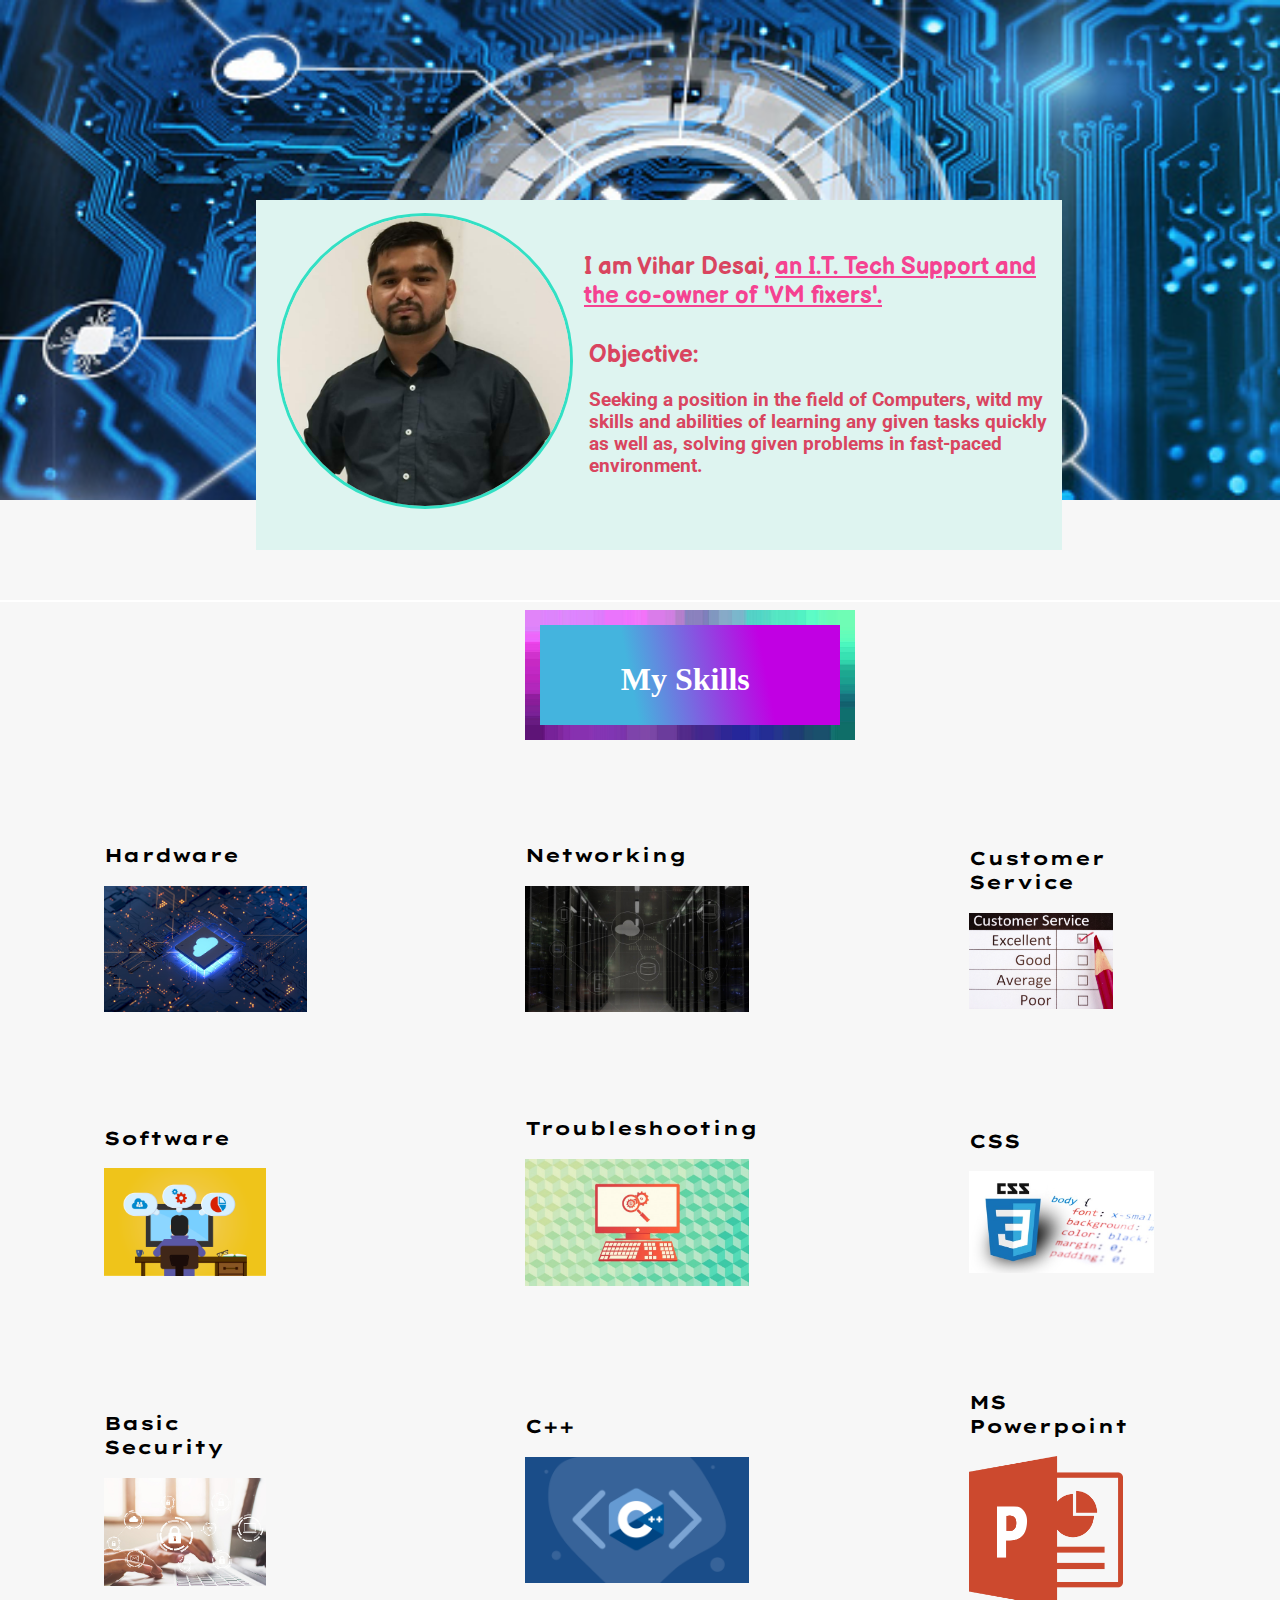
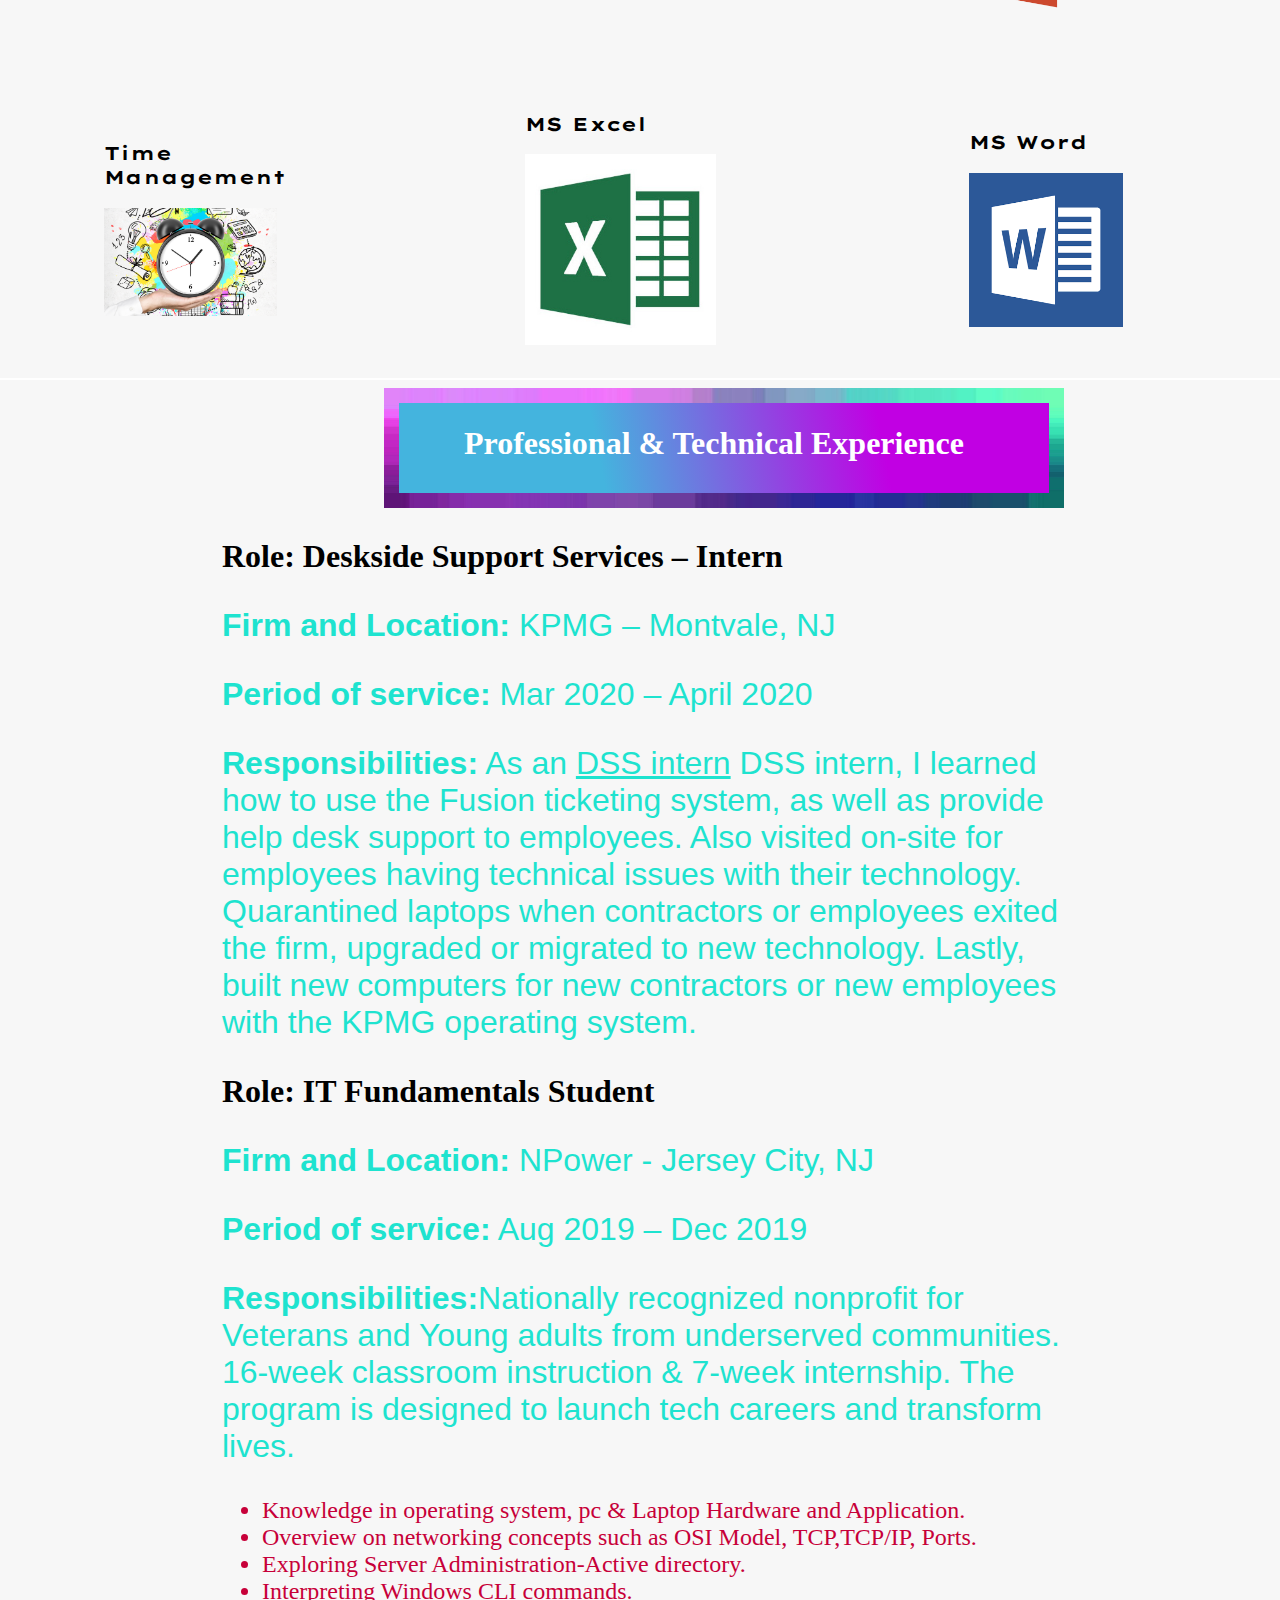
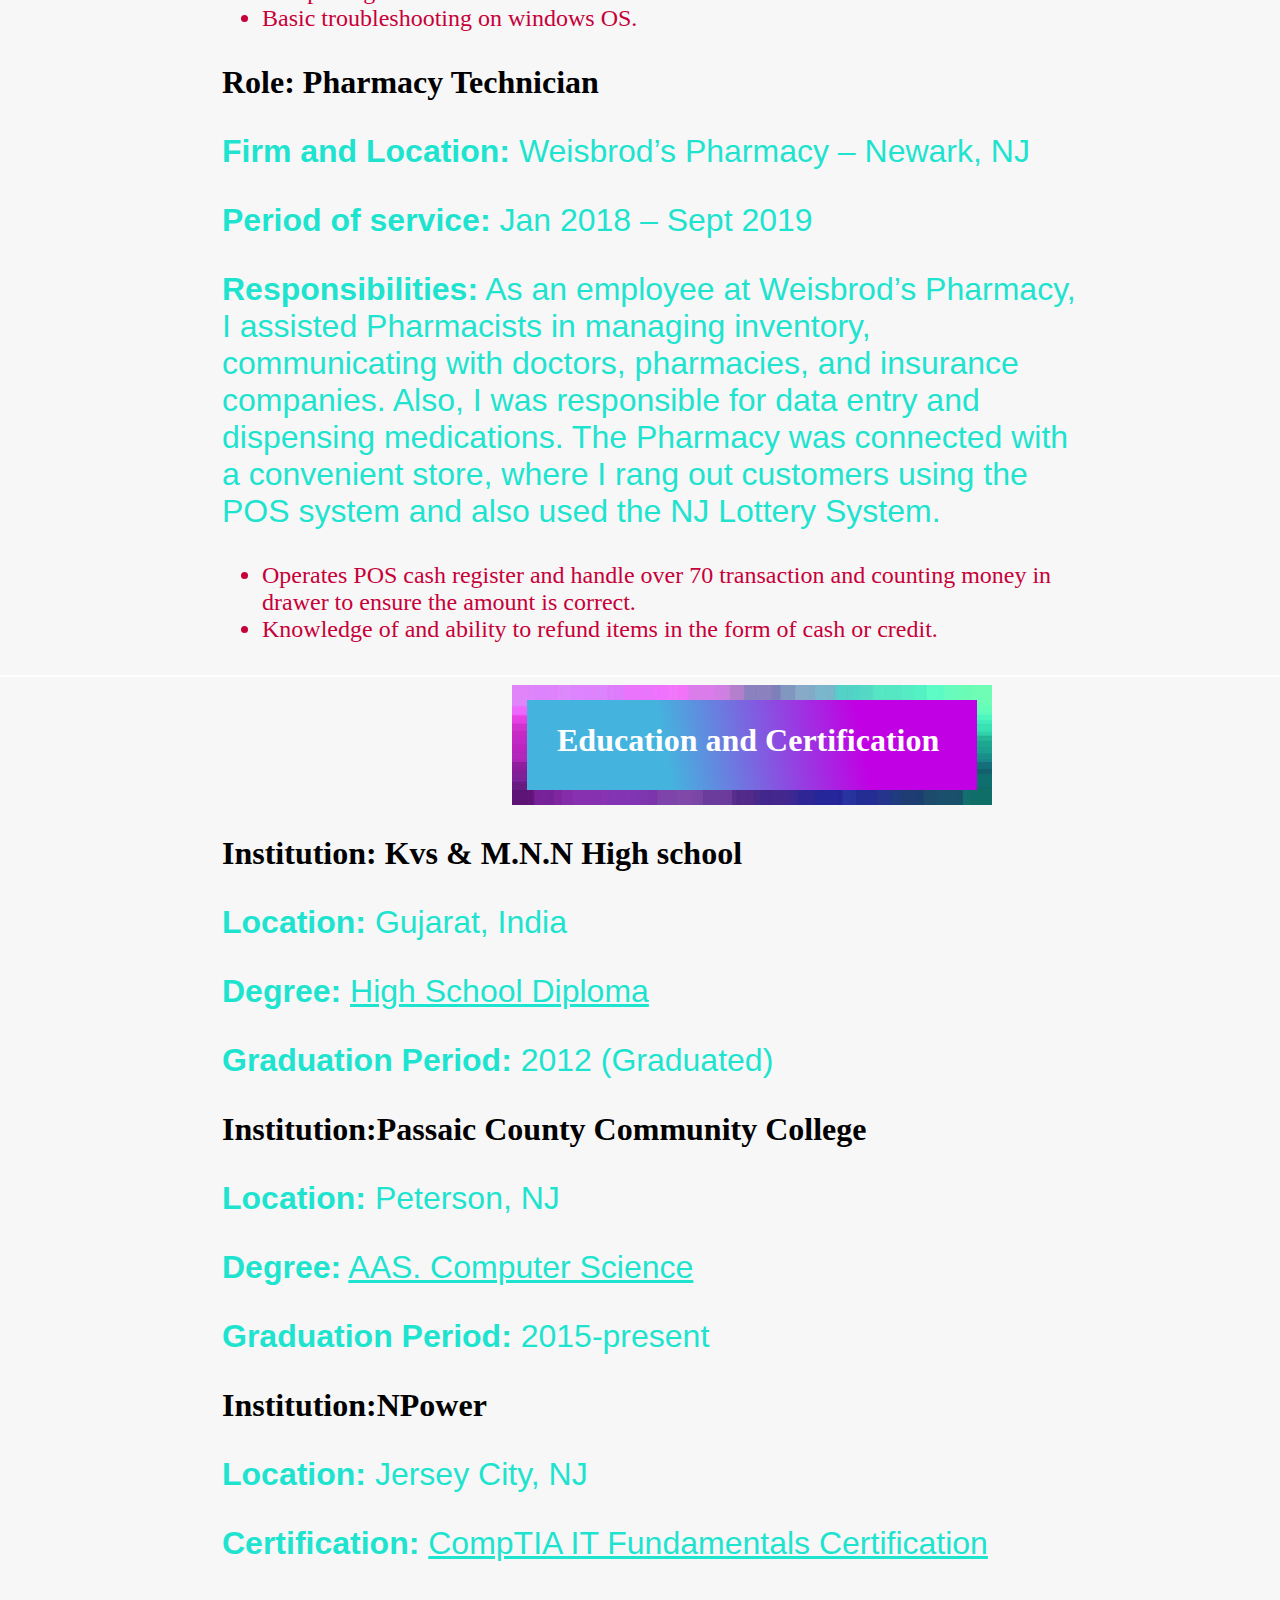
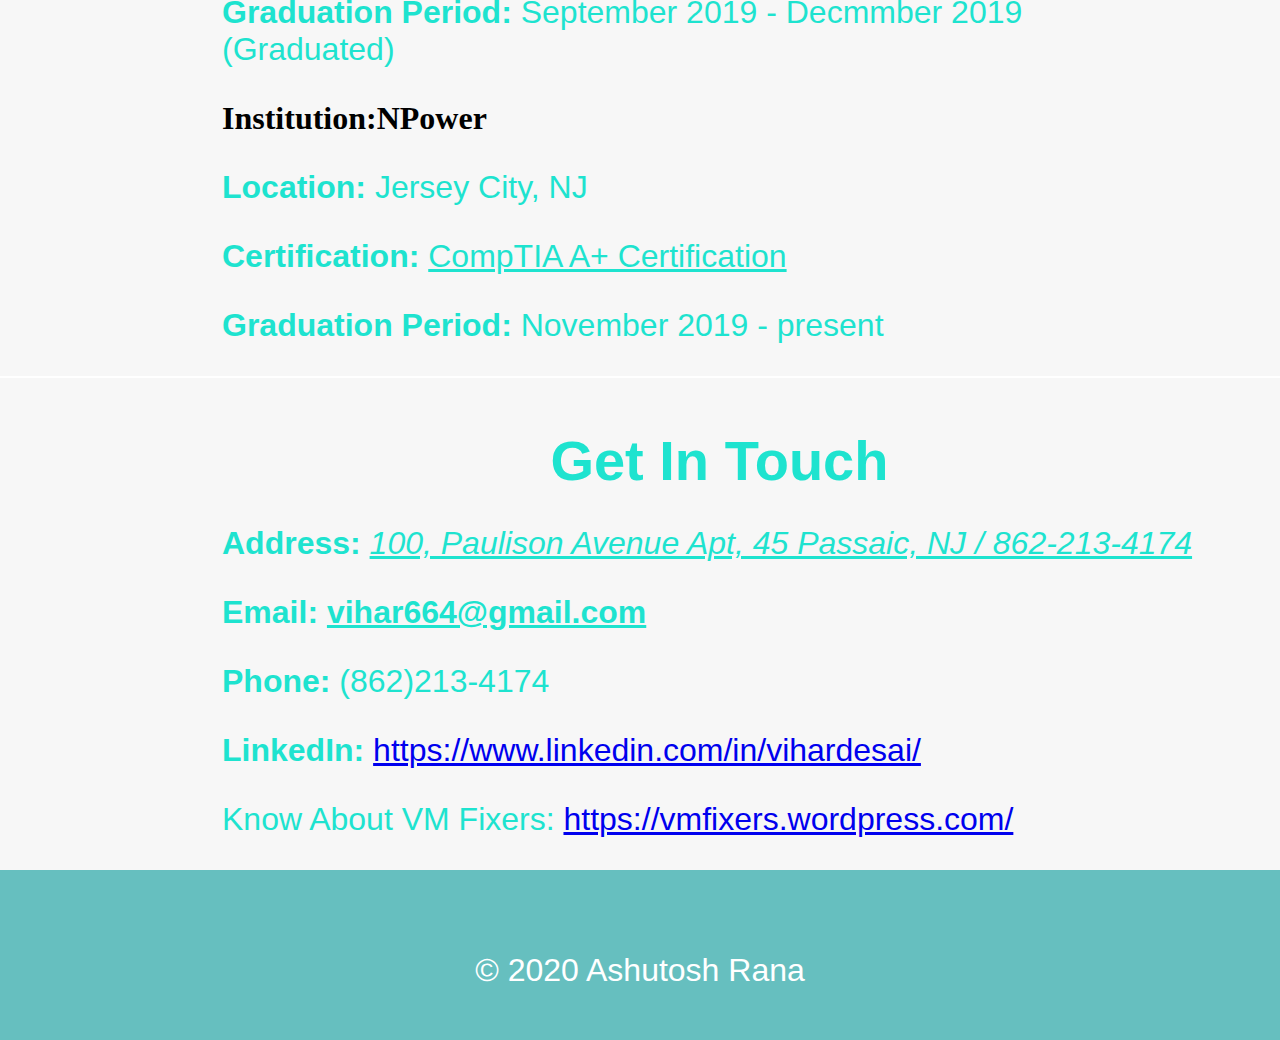
<file: index.html>
<!DOCTYPE html>
<html lang="en" dir="ltr">

<head>
  <meta charset="utf-8">
  <link rel="stylesheet" href="style.css">
  <link href="https://fonts.googleapis.com/css2?family=Balsamiq+Sans&family=Lexend+Tera&family=Metal+Mania&family=Roboto:wght@300&display=swap" rel="stylesheet">

  <title>Vihar Desai Resume</title>
</head>

<body>
  <div id="top">
    <div class="main">
      <table>
        <tr>
          <td><img id="dp" src="images/vihar-dp.jpg" alt=""></td>
          <td>
            <h2 id="info">I am Vihar Desai, <span id="sp"><u>an I.T. Tech Support and the co-owner of 'VM fixers'.</u></span></h2>
            <h2 style="padding-left:30px">Objective: </h2>
            <h3 id="objective">Seeking a position in the field of Computers, witd my skills and abilities of learning any given tasks quickly as well as, solving given problems in fast-paced environment.</h3>
          </td>
        </tr>
      </table>
    </div>

  </div>

  <div class="middle-container">
    <hr>
    <div class="skills">
      <div class="my-skills">
        <h1 class="mys">My Skills</h1>
      </div>
      <table>
        <tr>
          <td>
            <div class="skill-row">
              <h3>Hardware</h3>
              <img class=" hardware" src="images/hardware.jpg" alt="">
            </div>
          </td>
          <td>
            <div class="skill-row">
              <h3>Networking</h3>
              <img class="networking" src="images/network.jpg" alt="">
            </div>
          </td>
          <td>
            <div class="skill-row">
              <h3>Customer Service</h3>
              <img class="csv" src="images/service.jpg" alt="">
            </div>
          </td>
        </tr>
        <tr>
          <td>
            <div class="skill-row">
              <h3>Software</h3>
              <img class=" software" src="images/software.png" alt="">
            </div>
          </td>
          <td>
            <div class="skill-row">
              <h3>Troubleshooting</h3>
              <img class="trouble" src="images/troubleshooting.jpg" alt="">
            </div>
          </td>
          <td>
            <div class="skill-row">
              <h3>CSS</h3>
              <img class="css" src="images/css.jpeg" alt="">
            </div>

          </td>
        </tr>
        <tr>
          <td>
            <div class="skill-row">
              <h3>Basic Security</h3>
              <img class="security" src="images/security.jpg" alt="">
            </div>
          </td>
          <td>
            <div class="skill-row">
              <h3>C++</h3>
              <img class="cpp" src="images/cpp.png" alt="">
            </div>
          </td>
          <td>
            <div class="skill-row">
              <h3>MS Powerpoint</h3>
              <img class="ppt" src="images/ppt.png" alt="">
            </div>
          </td>
        </tr>
        <tr>
          <td>
            <div class="skill-row">
              <h3>Time Management</h3>
              <img class="tm" src="images/time.png" alt="">
            </div>
          </td>
          <td>
            <div class="skill-row">
              <h3>MS Excel</h3>
              <img class="ex" src="images/excel.jpg" alt="">
            </div>
          </td>
          <td>
            <div class="skill-row">
              <h3>MS Word</h3>
              <img class="wd" src="images/word.png" alt="">
            </div>
          </td>
        </tr>


      </table>



    </div>
    <div class="experience">
      <hr>
      <div class="my-experience">
        <h1 class="myex">Professional & Technical Experience</h1>
      </div>
      <div class="KPMG exp">
        <h1 class="role">Role: Deskside Support Services – Intern </h1>
        <p class=" fl"><strong>Firm and Location:</strong> KPMG – Montvale, NJ </p>
        <p class="pos"><strong>Period of service:</strong> Mar 2020 – April 2020</p>
        <p><strong>Responsibilities:</strong> As an <span><u>DSS intern</u> </span>DSS intern, I learned how to use the Fusion ticketing system, as well as provide help desk support to employees. Also visited on-site for employees having technical
          issues with their technology. Quarantined laptops when contractors or employees exited the firm, upgraded or migrated to new technology. Lastly, built new computers for new contractors or new employees with the KPMG operating system.</p>
      </div>
      <div class="NPower exp">
        <h1 class="role">Role: IT Fundamentals Student </h1>
        <p class=" fl"><strong>Firm and Location:</strong> NPower - Jersey City, NJ </p>
        <p class="pos"><strong>Period of service:</strong> Aug 2019 – Dec 2019</p>
        <p><strong>Responsibilities:</strong>Nationally recognized nonprofit for Veterans and Young adults from underserved communities. 16-week classroom instruction & 7-week internship. The program is designed to launch tech careers and transform
          lives. </p>
        <p>
          <ul>
            <li>Knowledge in operating system, pc & Laptop Hardware and Application.</li>
            <li>Overview on networking concepts such as OSI Model, TCP,TCP/IP, Ports.</li>
            <li>Exploring Server Administration-Active directory.</li>
            <li>Interpreting Windows CLI commands.</li>
            <li>Basic troubleshooting on windows OS. </li>
          </ul>
        </p>
      </div>
      <div class="pharma exp">
        <h1>Role: Pharmacy Technician </h1>
        <p><strong>Firm and Location:</strong> Weisbrod’s Pharmacy – Newark, NJ </p>
        <p><strong>Period of service:</strong> Jan 2018 – Sept 2019</p>
        <p><strong>Responsibilities:</strong> As an employee at Weisbrod’s Pharmacy, I assisted Pharmacists in managing inventory, communicating with doctors, pharmacies, and insurance companies. Also, I was responsible for data entry and dispensing
          medications. The Pharmacy was connected with a convenient store, where I rang out customers using the POS system and also used the NJ Lottery System.</p>
        <p>
          <ul>
            <li>Operates POS cash register and handle over 70 transaction and counting money in drawer to ensure the amount is correct. </li>
            <li>Knowledge of and ability to refund items in the form of cash or credit.</li>
          </ul>
        </p>
      </div>

    </div>
    <div class="education">
      <hr>
      <div class="my-education">
        <h1 class="myedu">Education and Certification</h1>
      </div>
      <div class="high-school edu">
        <h1>Institution: Kvs & M.N.N High school</h1>
        <p><strong>Location:</strong> Gujarat, India </p>
        <p> <strong>Degree:</strong> <u>High School Diploma</u> </p>
        <p> <strong>Graduation Period:</strong> 2012 (Graduated) </p>
      </div>
      <div class="associate edu">
        <h1>Institution:Passaic County Community College</h1>
        <p><strong>Location:</strong> Peterson, NJ </p>
        <p> <strong>Degree:</strong> <u>AAS. Computer Science</u></p>
        <p> <strong>Graduation Period:</strong> 2015-present</p>
      </div>
      <div class="Npower edu">
        <h1>Institution:NPower</h1>
        <p><strong>Location:</strong> Jersey City, NJ </p>
        <p> <strong>Certification:</strong> <u>CompTIA IT Fundamentals Certification</u></p>
        <p> <strong>Graduation Period:</strong> September 2019 - Decmmber 2019 (Graduated) </p>
      </div>
      <div class="Npower edu">
        <h1>Institution:NPower</h1>
        <p><strong>Location:</strong> Jersey City, NJ </p>
        <p> <strong>Certification:</strong> <u>CompTIA A+ Certification</u></p>
        <p> <strong>Graduation Period:</strong> November 2019 - present </p>
      </div>
    </div>
  </div>
  <div id="bottom-container">
    <hr>
    <h1 class="con">Get In Touch</h1>
    <div class="contact">


      <p ><span class="add">Address:</span>   <u><em>100, Paulison Avenue Apt, 45
        Passaic, NJ / 862-213-4174</em> </u>
      </p>
      <p > <span class="email">Email:</span> <u> <strong>  vihar664@gmail.com</strong> </u> </p>

      <p><span class="phone">Phone:</span> (862)213-4174</p>
      <p><span class="link">LinkedIn:</span> <a href="https://www.linkedin.com/in/vihardesai/">https://www.linkedin.com/in/vihardesai/ </a> </p>
      <p><span class="vm">Know About VM Fixers:</span> <a href="https://vmfixers.wordpress.com/"> https://vmfixers.wordpress.com/ </a></p>
    </div>
  </div>
<div class="footer">
  <p class="copy">© 2020 Ashutosh Rana</p>
</div>
</body>

</html>
</file>
<file: style.css>
#top{
  width: 100%;
  height: 500px;

background-image: url("images/back2.jpg") ;
background-position: center;
    background-repeat: no-repeat;
    background-size: cover;
    z-index: -1;
    overflow: auto;

}
#contact{
  margin-left: 45%;
}
.main{
  height:350px;
  width: 63%;
  background-color: #def4f0;
  position: absolute;
  margin-top: 200px;
  margin-left :20%;
  font-family: 'Balsamiq Sans', cursive;


color: #d9455f;
}
#info{
margin-left: 3%;
padding: 2%;
}
#dp{
  height: 290px;
  width: 290px;
  border-radius: 50%;
  border: 3px solid #32e0c4 ;
  position: relative;
  margin-top: 10px;
  margin-left:6%;

}
#objective{

  font-family: 'Roboto', sans-serif;
  padding-left: 30px ;
  font-weight: bold;
}
#sp{
  color: #f54291;
}
.middle-container{
  margin-top: 100px;
}
.skills{
  margin-bottom: 30px;
}
.my-skills{
  height:100px;
  width: 300px;
  color: white;
  background: linear-gradient(79deg, rgba(68,180,222,1) 31%, rgba(193,0,227,1) 74%);
  box-sizing: content-box;
  border-width: 15px;
  border-style: solid;
  border-image:url("images/gradient-border.jpg");
  border-image-slice: 1;
    margin-left: 41%;
}

.skill-row{
  width: 50%;
  font-family: 'Lexend Tera', sans-serif;
  margin: 100px auto 0px auto;
  text-align: left;

}


.mys{
  padding-top: 5%;
  padding-left: 27%;
}
.skill-row{
  width: 50%;
  margin: 100px auto 100px auto;
  text-align: left;

}
.my-experience{
  height:90px;
  width: 650px;
  color: white;
  background: linear-gradient(79deg, rgba(68,180,222,1) 31%, rgba(193,0,227,1) 74%);
  box-sizing: content-box;
  border-width: 15px;
  border-style: solid;
  border-image:url("images/gradient-border.jpg");
  border-image-slice: 1;
  margin-left: 30%;
  margin-bottom: 30px;
}
.myex{

  padding-left: 10%;
}
.my-education{
  height:90px;
  width: 450px;
  color: white;
  background: linear-gradient(79deg, rgba(68,180,222,1) 31%, rgba(193,0,227,1) 74%);
  box-sizing: content-box;
  border-width: 15px;
  border-style: solid;
  border-image:url("images/gradient-border.jpg");
  border-image-slice: 1;
  margin-left: 40%;
  margin-bottom: 30px;
}

.exp{
  margin-left: 30px;
  padding-left:  15%;
  padding-right: 15%;
}
.myedu{
  margin-left: 30px;

}
.edu{
  margin-left: 30px;
  padding-left:  15%;
  padding-right: 15%;
}
.con{
    color: #1ee3cf;
    margin: 50px auto 0 auto;
    font-family: 'Montserrat', sans-serif;
    font-size: 3.5rem;
    margin-left: 43%;
}
.contact{
  text-align: center;
  margin-left: 30px;
  padding-left: 15%;
}
.add{
  font-weight: bold;
}
.email{
  font-weight: bold;
}
.phone{
  font-weight: bold;
}
.link{
  font-weight: bold;
}
.hardware{
  width:100%;
  height:100%;
  float: left;

}
.software{
  width:80%;
  height:80%;
  float: left;

}
.security{
  width:80%;
  height:80%;
  float: left;

}
.trouble{
  width: 100%;
  height: 100%;
  float: left;
}
.networking{
  width:100%;
  height:100%;
  float: left;
}
.cpp{
  width:100%;
  height:110%;
  float: left;
}
.csv{

    width:70%;
    height:70%;
    float: left;

}
.css{

    width:90%;
    height:90%;
    float: left;
}
.ppt{
  width:75%;
  height:75%;
  float: left;
}
.tm{
  width:85%;
  height:85%;
  float: left;
}
.ex{
  width:85%;
  height:85%;
  float: left;
}

.wd{
  width:75%;
  height:90%;
  float: left;
}
.footer{
  margin-top: 30px;
  height: 100px;
  width: 100%;
  background-color: #66BFBF;
  padding: 50px 0 20px;

}
.copy{
  font-size: 200%;
  color: white;
  text-align: center;
}
body{
  margin: 0;
  background-color: #f7f7f7 ;
}
hr{

border: 1px solid white;
 }
p{
  font-size: 200%;
  text-align: left;
  color: #1ee3cf;
  font-family: 'Montserrat', sans-serif;
}
li{
  color:#c70039;
  font-size: 150%;
}
</file>
